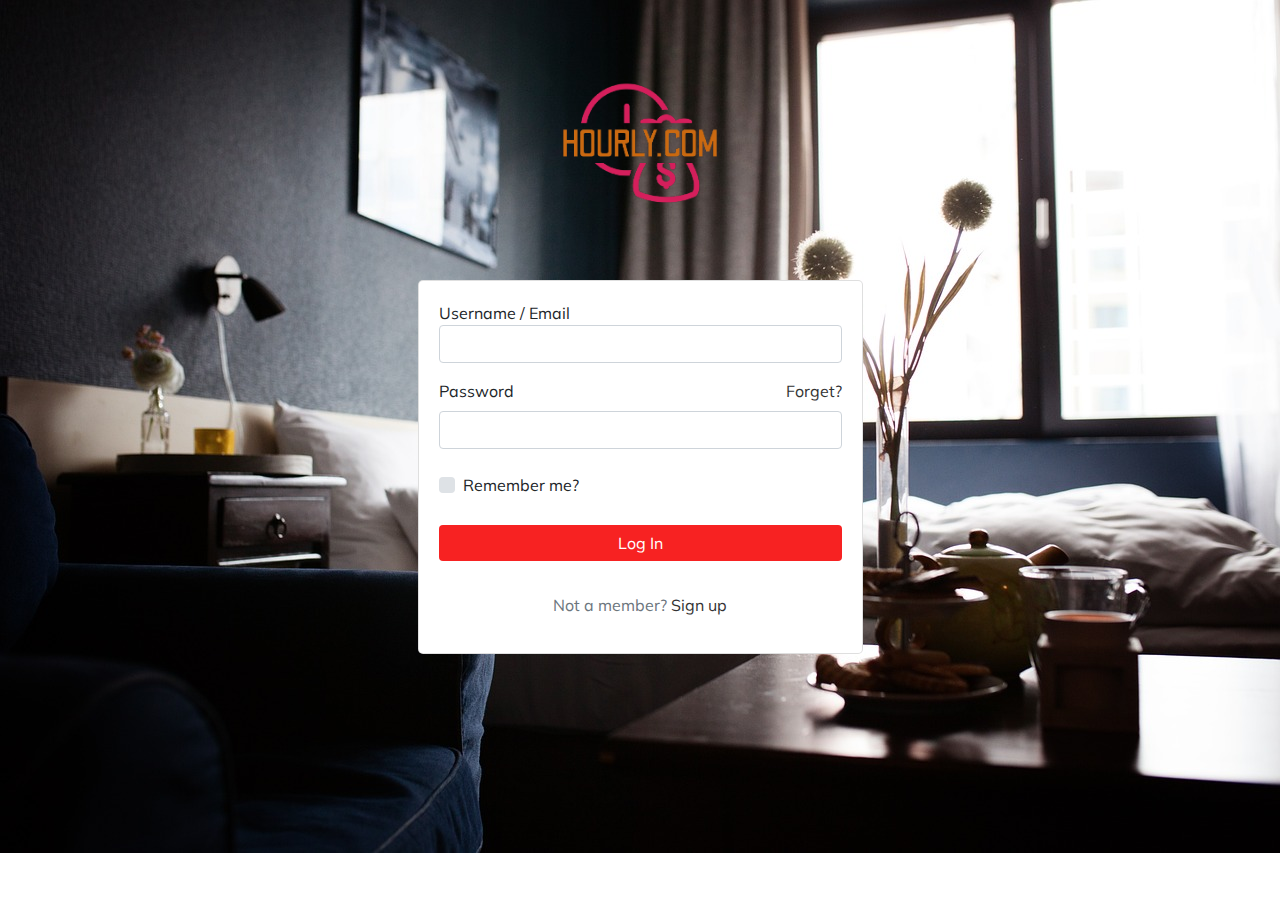
<file: HotelTrans/static/sign_in/sign_in.html>
<!DOCTYPE html>
<html lang="en">
  <head>
    <meta charset="UTF-8" />
    <title>Hourly.com Sign In</title>
    <link
      rel="stylesheet"
      href="https://cdnjs.cloudflare.com/ajax/libs/twitter-bootstrap/4.1.3/css/bootstrap.min.css"
    />
    <link
      rel="stylesheet"
      href="https://fonts.googleapis.com/css?family=Muli"
    />
    <link rel="stylesheet" href="sign_in.css" />
  </head>

  <body>
    <div class="pt-5">
      <h1 class="text-center">
        <a class="link" href="index.html">
          <img
            class="hourly-logo"
            alt="Hourly logo"
            src="hourly-removebg-preview.png"
          />
        </a>
      </h1>

      <div class="container">
        <div class="row">
          <div class="col-md-5 mx-auto">
            <div class="card card-body">
              <form
                id="submitForm"
                action="/login"
                method="post"
                data-parsley-validate=""
                data-parsley-errors-messages-disabled="true"
                novalidate=""
                _lpchecked="1"
              >
                <input
                  type="hidden"
                  name="_csrf"
                  value="7635eb83-1f95-4b32-8788-abec2724a9a4"
                />
                <div class="form-group required">
                  <lSabel for="username">Username / Email</lSabel>
                  <input
                    type="text"
                    class="form-control text-lowercase"
                    id="username"
                    required=""
                    name="username"
                    value=""
                  />
                </div>
                <div class="form-group required">
                  <label
                    class="d-flex flex-row align-items-center"
                    for="password"
                    >Password
                    <a
                      class="ml-auto border-link small-xl"
                      href="/forget-password"
                      >Forget?</a
                    ></label
                  >
                  <input
                    type="password"
                    class="form-control"
                    required=""
                    id="password"
                    name="password"
                    value=""
                  />
                </div>
                <div class="form-group mt-4 mb-4">
                  <div class="custom-control custom-checkbox">
                    <input
                      type="checkbox"
                      class="custom-control-input"
                      id="remember-me"
                      name="remember-me"
                      data-parsley-multiple="remember-me"
                    />
                    <label class="custom-control-label" for="remember-me"
                      >Remember me?</label
                    >
                  </div>
                </div>
                <div class="form-group pt-1">
                  <button class="btn btn-primary btn-block" type="submit">
                    Log In
                  </button>
                </div>
              </form>
              <p class="small-xl pt-3 text-center">
                <span class="text-muted">Not a member?</span>
                <a href="/signup">Sign up</a>
              </p>
            </div>
          </div>
        </div>
      </div>
    </div>

    <!-- code for scroll to top feature button  -->

    <a href="#" id="btn-back-to-top" style="display: none"><span></span></a>

    <script>
      //Get the button
      let mybutton = document.getElementById("btn-back-to-top");

      // When the user scrolls down 20px from the top of the document, show the button
      window.onscroll = function () {
        scrollFunction();
      };

      function scrollFunction() {
        if (
          document.body.scrollTop > 0 ||
          document.documentElement.scrollTop > 0
        ) {
          mybutton.style.display = "block";
        } else {
          mybutton.style.display = "none";
        }
      }
      // When the user clicks on the button, scroll to the top of the document
      mybutton.addEventListener("click", backToTop);

      function backToTop() {
        document.body.scrollTop = 0;
        document.documentElement.scrollTop = 0;
      }
    </script>

    <!-- code for scroll to top feature button ends  -->
  </body>
</html>
</file>
<file: HotelTrans/static/sign_in/sign_in.css>
body {
  background-image: url("sign_in_background.jpg");
  background-repeat: no-repeat;
  background-size: auto;

  font-family: "Muli", sans-serif;
}

h1 {
  color: #fff;
  padding-bottom: 2rem;
  font-weight: bold;
}
.hourly-logo {
  width: 20%;
}

a {
  color: #333;
}

a:hover {
  color: #fa0808;
  text-decoration: none;
}

.form-control:focus {
  color: #000;
  background-color: #fff;
  border: 2px solid #e02706;
  outline: 0;
  box-shadow: none;
}

.btn {
  background: hsl(0, 93%, 55%);
  border: #000000;
}

.btn:hover {
  background: #23de3c;
  border: #e8d426;
}
.card {
  border-radius: 5px;
  background-color: #fff;
}

/* Custom Scrollbar code (starts) */

::-webkit-scrollbar {
  width: 12px;
}

::-webkit-scrollbar-track {
  background-color: rgb(212, 113, 113);
  border-radius: 5px;
  box-shadow: inset 0 0 5px rgb(247, 21, 21);
}

::-webkit-scrollbar-thumb {
  background-color: rgb(226, 6, 6);
  border-radius: 5px;
}

::-webkit-scrollbar-thumb:hover {
  background-color: rgba(41, 41, 41, 0.928);
  width: 15px;
  border-radius: 3px;
}

/* custom scrollbar code (ends) */

/* scroll to top feature css (starts)   */
#btn-back-to-top {
  position: fixed;
  right: 10px;
  bottom: 10px;
  cursor: pointer;
  width: 50px;
  height: 50px;
  background-color: rgba(246, 15, 49, 0.801);
  text-indent: -9999px;
  display: none;
  -webkit-border-radius: 60px;
  -moz-border-radius: 60px;
  border-radius: 60px;
}
#btn-back-to-top span {
  position: absolute;
  top: 50%;
  left: 50%;
  margin-left: -8px;
  margin-top: -12px;
  height: 0;
  width: 0;
  border: 8px solid transparent;
  border-bottom-color: #ffffff;
}
#btn-back-to-top:hover {
  background-color: rgba(41, 41, 41, 0.928);
  border: rgb(18, 16, 14);
  opacity: 1;
  filter: "alpha(opacity=100)";
  -ms-filter: "alpha(opacity=100)";
}

/* scroll to top feature css (ends)   */
</file>
